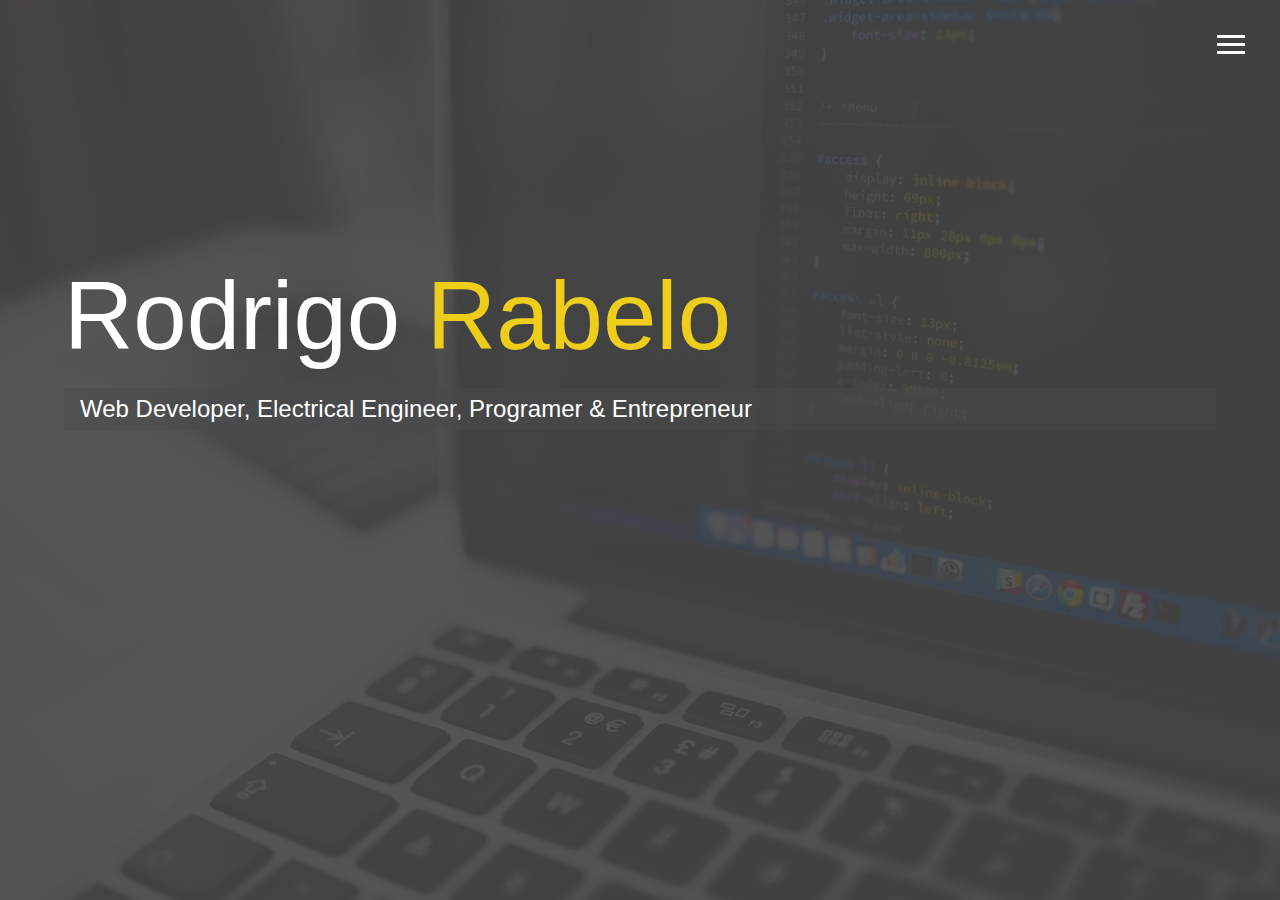
<file: index.html>
<!DOCTYPE html>
<html lang="en">
<head>
    <meta charset="UTF-8">
    <meta name="viewport" content="width=device-width, initial-scale=1.0">
    <meta http-equiv="X-UA-Compatible" content="ie=edge">
    <link rel="stylesheet" href="css/main.css">    
    <link rel="stylesheet" href="https://use.fontawesome.com/releases/v5.8.1/css/all.css"
          integrity="sha384-50oBUHEmvpQ+1lW4y57PTFmhCaXp0ML5d60M1M7uH2+nqUivzIebhndOJK28anvf" 
          crossorigin="anonymous" />
    <title>Portfolio | Home</title>
</head>
<body id="bg-img">    
  <header>
      <div class="menu-btn" id="btn">
          <div class="btn-line"></div>
          <div class="btn-line"></div>
          <div class="btn-line"></div>
      </div>
      <nav class="menu">
          <div class="menu-branding">
              <div class="portrait"></div> 
          </div>
          <ul class="menu-nav">
            <li class="nav-item current">
                  <a href="index.html" class="nav-link">Home</a>
            </li>
            <li class="nav-item">
                <a href="about.html" class="nav-link">About Me</a>
            </li>
             <li class="nav-item">
                <a href="work.html" class="nav-link">My Work</a>
            </li>
            <li class="nav-item">
                <a href="contact.html" class="nav-link">How to reach me</a>
            </li>
          </ul>
      </nav>
  </header>
  <main id="home">
      <h1 class="lg-heading">Rodrigo <span class="text-secondary">Rabelo</span></h1>
      <h2 class="sm-heading">Web Developer, Electrical Engineer, Programer & Entrepreneur</h2>
      <div class="icons">
        <a href="https://www.instagram.com/rabelo_rodrigo_" target="blank">
            <i class="fab fa-instagram fa-2x"></i>
        </a>
        <a href="https://github.com/RodrigoRabeloBH" target="blank">
            <i class="fab fa-github fa-2x"></i>
        </a>
        <a href="https://www.linkedin.com/in/rodrigo-rabelo-702069147/" target="blank">
            <i class="fab fa-linkedin fa-2x"></i>
        </a>
      </div>
  </main>
    <script src="js/main.js"></script>
</body>
</html>
</file>
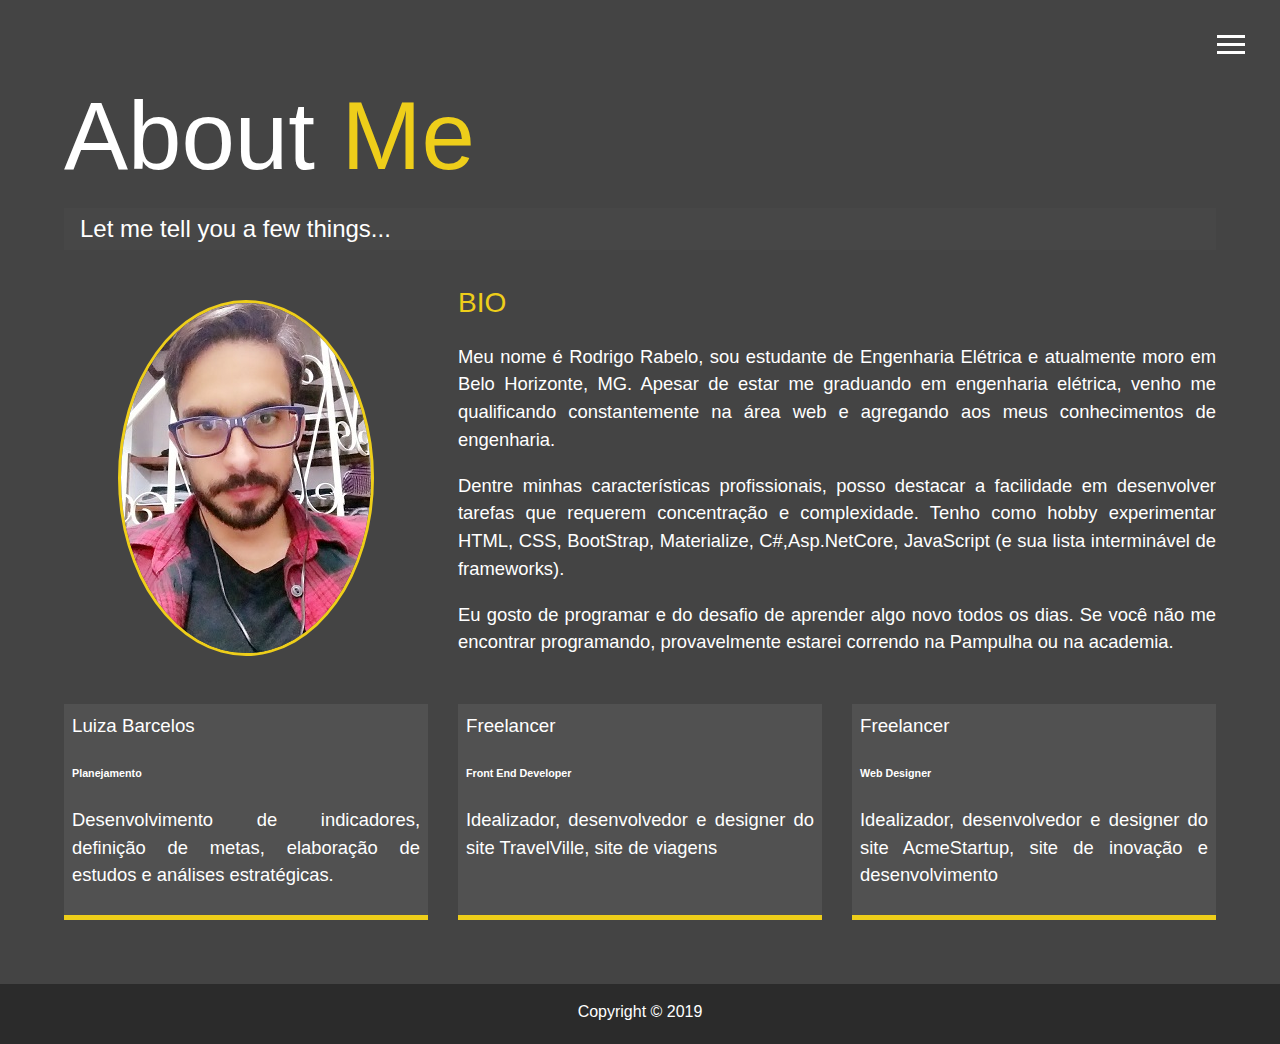
<file: about.html>
﻿<!DOCTYPE html>
<html lang="en">
<head>
    <meta charset="UTF-8">
    <meta name="viewport" content="width=device-width, initial-scale=1.0">
    <meta http-equiv="X-UA-Compatible" content="ie=edge">    
    <link rel="stylesheet" href="css/main.css">
    <link rel="stylesheet" href="https://use.fontawesome.com/releases/v5.8.1/css/all.css"
          integrity="sha384-50oBUHEmvpQ+1lW4y57PTFmhCaXp0ML5d60M1M7uH2+nqUivzIebhndOJK28anvf"
          crossorigin="anonymous">
    <title>About Me</title>
</head>
<body>    
  <header>
      <div class="menu-btn" id="btn">
          <div class="btn-line"></div>
          <div class="btn-line"></div>
          <div class="btn-line"></div>
      </div>
      <nav class="menu">
          <div class="menu-branding">
              <div class="portrait"></div> 
          </div>
          <ul class="menu-nav">
            <li class="nav-item">
                  <a href="index.html" class="nav-link">Home</a>
            </li>
            <li class="nav-item current">
                <a href="about.html" class="nav-link">About Me</a>
            </li>
             <li class="nav-item">
                <a href="work.html" class="nav-link">My Work</a>
            </li>
            <li class="nav-item">
                <a href="contact.html" class="nav-link">How to reach me</a>
            </li>
          </ul>
      </nav>
  </header>
  <main id="about">
    <h1 class="lg-heading">
      About
      <span class="text-secondary">Me</span>
    </h1>
    <h2 class="sm-heading">
      Let me tell you a few things...
    </h2>
    <div class="about-info">
      <img src="img/-1-.jpg" alt="Rodrigo Rabelo" class="bio-image">
      <div class="bio">
        <h3 class="text-secondary">BIO</h3>
        <p>Meu nome é Rodrigo Rabelo, sou estudante de Engenharia Elétrica e atualmente moro em Belo Horizonte, MG.
           Apesar de estar me graduando em engenharia elétrica, venho me qualificando constantemente na área web e agregando aos meus conhecimentos de engenharia.
        </p>
        <p>
           Dentre minhas características profissionais, posso destacar a facilidade em desenvolver tarefas que requerem concentração e complexidade.
           Tenho como hobby experimentar HTML, CSS, BootStrap, Materialize, C#,Asp.NetCore, JavaScript (e sua lista interminável de frameworks). 
        <p>Eu gosto de programar e do desafio de aprender algo novo todos os dias.           
           Se você não me encontrar programando, provavelmente estarei correndo na Pampulha ou na academia.
        </p>
      </div>
      <div class="job job-1">
        <h3>Luiza Barcelos</h3>
        <h6>Planejamento</h6>
        <p>
            Desenvolvimento de indicadores, definição de metas, elaboração de estudos e análises estratégicas. 
        </p>
      </div>
      <div class="job job-2">
        <h3>Freelancer</h3>
        <h6>Front End Developer</h6>
        <p>Idealizador, desenvolvedor e  designer  do site TravelVille, site de viagens</p>
      </div>
      <div class="job job-3">
        <h3>Freelancer</h3>
        <h6>Web Designer</h6>
        <p>Idealizador, desenvolvedor e designer do site AcmeStartup, site de inovação e desenvolvimento</p>
      </div>
    </div>
  </main>
  <footer id="main-footer">
    Copyright &copy; 2019
  </footer>
  <script src="js/main.js"></script>
</body>
</html>
</file>
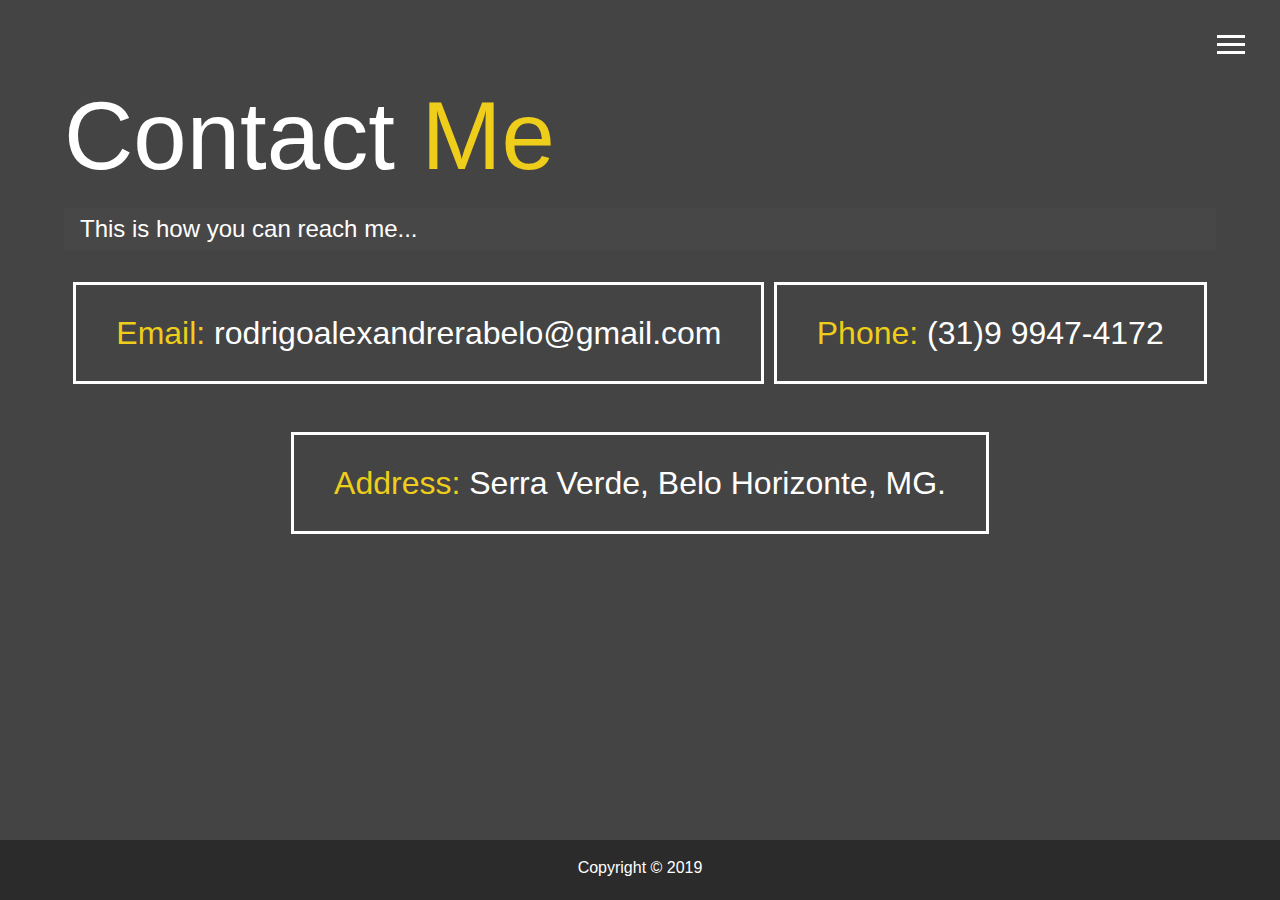
<file: contact.html>
<!DOCTYPE html>
<html lang="en">
<head>
    <meta charset="UTF-8">
    <meta name="viewport" content="width=device-width, initial-scale=1.0">
    <meta http-equiv="X-UA-Compatible" content="ie=edge">    
    <link rel="stylesheet" href="css/main.css">
    <link rel="stylesheet" href="https://use.fontawesome.com/releases/v5.8.1/css/all.css"
                           integrity="sha384-50oBUHEmvpQ+1lW4y57PTFmhCaXp0ML5d60M1M7uH2+nqUivzIebhndOJK28anvf"
                           crossorigin="anonymous">
    <title>Contact Me</title>
</head>
<body>    
  <header>
      <div class="menu-btn" id="btn">
          <div class="btn-line"></div>
          <div class="btn-line"></div>
          <div class="btn-line"></div>
      </div>
      <nav class="menu">
          <div class="menu-branding">
              <div class="portrait"></div> 
          </div>
          <ul class="menu-nav">
            <li class="nav-item">
                  <a href="index.html" class="nav-link">Home</a>
            </li>
            <li class="nav-item">
                <a href="about.html" class="nav-link">About Me</a>
            </li>
             <li class="nav-item">
                <a href="work.html" class="nav-link">My Work</a>
            </li>
            <li class="nav-item current">
                <a href="contact.html" class="nav-link">How to reach me</a>
            </li>
          </ul>
      </nav>
  </header>
  <main id="about">
    <h1 class="lg-heading">
     Contact
      <span class="text-secondary">Me</span>
    </h1>
    <h2 class="sm-heading">
      This is how you can reach me...
    </h2>
    <div class="boxes">
        <div>
          <span class="text-secondary">Email:</span> rodrigoalexandrerabelo@gmail.com
        </div>
        <div>
            <span class="text-secondary">Phone:</span> (31)9 9947-4172
        </div>
        <div>
            <span class="text-secondary">Address:</span> Serra Verde, Belo Horizonte, MG.
        </div>
    </div>
  </main>

  <footer id="main-footer">
    Copyright &copy; 2019
  </footer>
  <script src="js/main.js"></script>
</body>
</html>
</file>
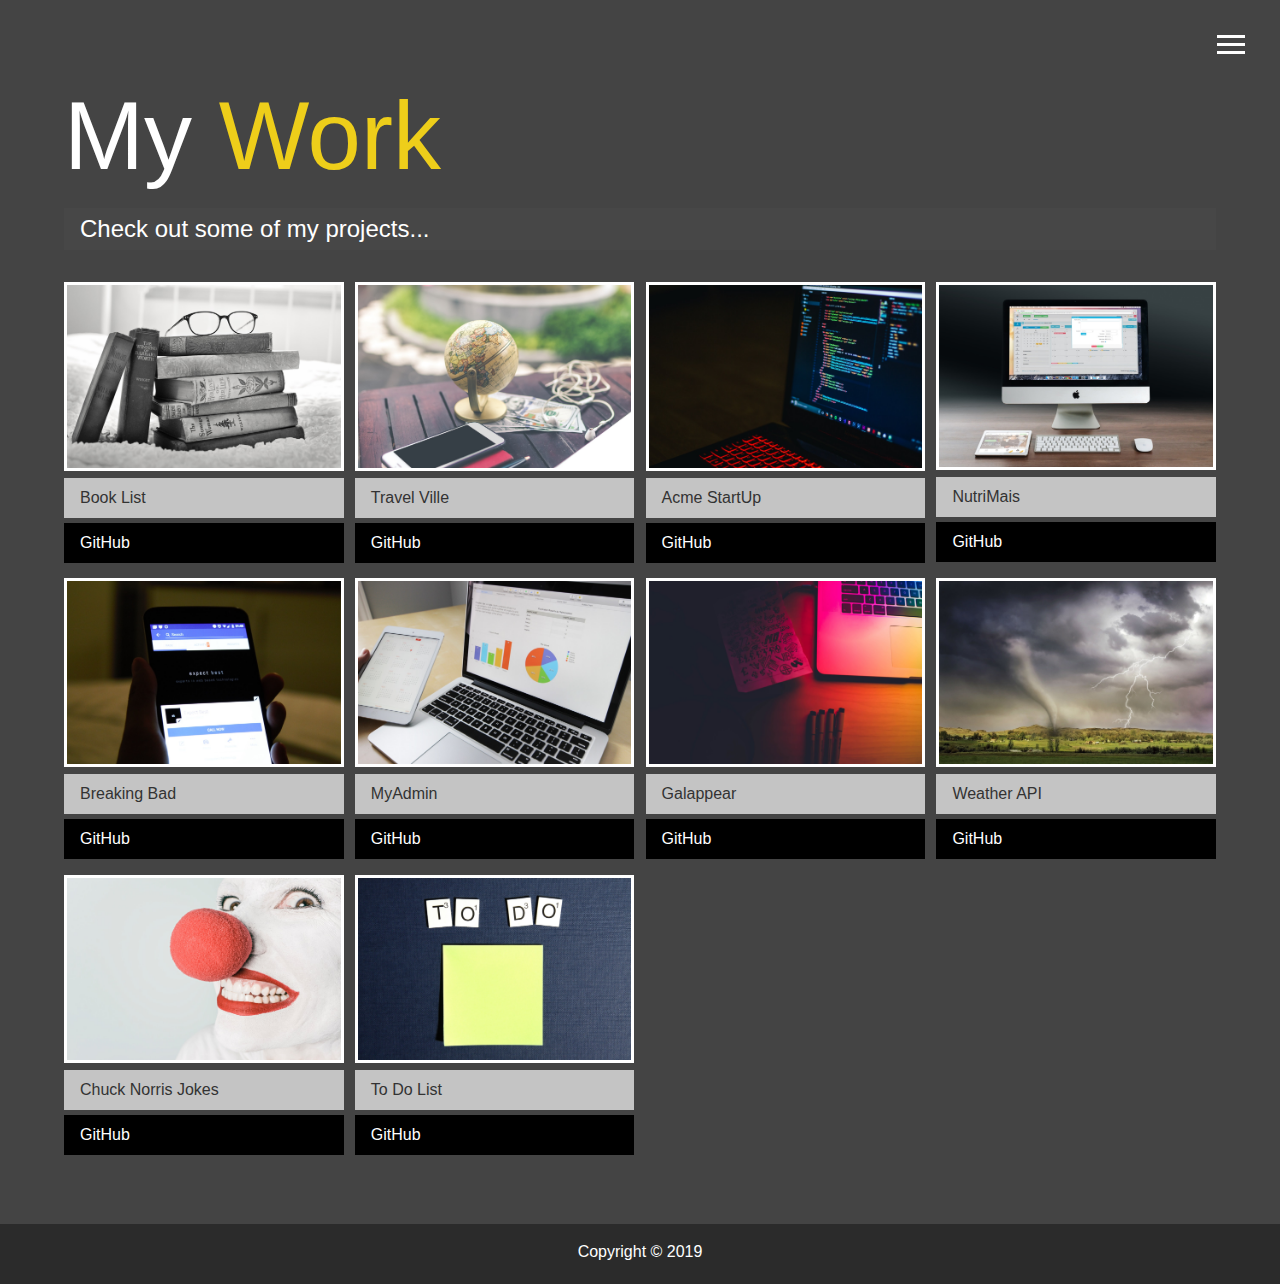
<file: work.html>
<!DOCTYPE html>
<html lang="en">
<head>
    <meta charset="UTF-8">
    <meta name="viewport" content="width=device-width, initial-scale=1.0">
    <meta http-equiv="X-UA-Compatible" content="ie=edge">
    
    <link rel="stylesheet" href="css/main.css">
    <link rel="stylesheet" href="https://use.fontawesome.com/releases/v5.8.1/css/all.css"
                           integrity="sha384-50oBUHEmvpQ+1lW4y57PTFmhCaXp0ML5d60M1M7uH2+nqUivzIebhndOJK28anvf" 
                           crossorigin="anonymous">
    <title>View my Work</title>
</head>
<body>    
  <header>
      <div class="menu-btn" id="btn">
          <div class="btn-line"></div>
          <div class="btn-line"></div>
          <div class="btn-line"></div>
      </div>
      <nav class="menu">
          <div class="menu-branding">
              <div class="portrait"></div> 
          </div>
          <ul class="menu-nav">
            <li class="nav-item">
                  <a href="index.html" class="nav-link">Home</a>
            </li>
            <li class="nav-item">
                <a href="about.html" class="nav-link">About Me</a>
            </li>
             <li class="nav-item current">
                <a href="work.html" class="nav-link">My Work</a>
            </li>
            <li class="nav-item">
                <a href="contact.html" class="nav-link">How to reach me</a>
            </li>
          </ul>
      </nav>
  </header>
  <main id="work">
    <h1 class="lg-heading">
       My 
      <span class="text-secondary">Work</span>
    </h1>
    <h2 class="sm-heading">
      Check out some of my projects...
    </h2>
    <div class="projects">
        <div class="item">
            <a href="https://goofy-lewin-e63ddc.netlify.com/" target="_blank">
                <img src="img/projects/project1.jpg" alt="projects">
            </a>
            <a href="https://goofy-lewin-e63ddc.netlify.com/" target="_blank" class="btn-light">
                <i class="fas fa-eye"></i> Book List
            </a>
            <a href="https://github.com/RodrigoRabeloBH/Books" target="_blank" class="btn-dark">
                <i class="fab fa-github"></i> GitHub
            </a>
        </div>
        <div class="item">
            <a href="https://gallant-torvalds-74e002.netlify.com/" target="_blank">
                <img src="img/projects/project2.jpg" alt="projects">
            </a>
            <a href="https://gallant-torvalds-74e002.netlify.com/" target="_blank" class="btn-light">
                <i class="fas fa-eye"></i> Travel Ville
            </a>
            <a href="https://github.com/RodrigoRabeloBH/TravelVille--Materialize" target="_blank" class="btn-dark">
                <i class="fab fa-github"></i> GitHub
            </a>
        </div>
        <div class="item">
            <a href="https://frosty-swanson-23915d.netlify.com/"target="_blank">
                <img src="img/projects/project3.jpg" alt="projects">
            </a>
            <a href="https://frosty-swanson-23915d.netlify.com/"target="_blank" class="btn-light">
                <i class="fas fa-eye"></i> Acme StartUp
            </a>
            <a href="https://github.com/RodrigoRabeloBH/AcmeStartUp.V1" target="_blank" class="btn-dark">
                <i class="fab fa-github"></i> GitHub
            </a>
        </div>
        <div class="item">
            <a href="https://nutrimais.netlify.com/index.html"target="_blank">
                <img src="img/projects/project4.jpg" alt="projects">
            </a>
            <a href="https://nutrimais.netlify.com/index.html"target="_blank" class="btn-light">
                <i class="fas fa-eye"></i> NutriMais
            </a>
            <a href="https://github.com/RodrigoRabeloBH/NutreMais" target="blank" class="btn-dark">
                <i class="fab fa-github"></i> GitHub
            </a>
        </div>
        <div class="item">
            <a href="https://wizardly-kalam-de7233.netlify.com/"target="_blank">
                <img src="img/projects/project5.jpg" alt="projects">
            </a>
            <a href="https://wizardly-kalam-de7233.netlify.com/"target="_blank" class="btn-light">
                <i class="fas fa-eye"></i> Breaking Bad
            </a>
            <a href="https://github.com/RodrigoRabeloBH/DesafioSambaTech" target="_blank" class="btn-dark">
                <i class="fab fa-github"></i> GitHub
            </a>
        </div>                       
        <div class="item">
            <a href="https://practical-bohr-9e1a9e.netlify.com/"target="_blank">
                <img src="img/projects/project6.jpg" alt="projects">
            </a>
            <a href="https://practical-bohr-9e1a9e.netlify.com/"target="_blank" class="btn-light">
                <i class="fas fa-eye"></i> MyAdmin
            </a>
            <a href="https://github.com/RodrigoRabeloBH/MyAdmin" target="_blank" class="btn-dark">
                <i class="fab fa-github"></i> GitHub
            </a>
        </div>                       
        <div class="item">
            <a href="https://confident-ride-872a9a.netlify.com"target="_blank">
                <img src="img/projects/project7.jpg" alt="projects">
            </a>
            <a href="https://confident-ride-872a9a.netlify.com"target="_blank" class="btn-light">
                <i class="fas fa-eye"></i> Galappear
            </a>
            <a href="https://github.com/RodrigoRabeloBH/Galappear" target="_blank" class="btn-dark">
                <i class="fab fa-github"></i> GitHub
            </a>
        </div>                       
        <div class="item">
            <a href="https://compassionate-spence-16a39f.netlify.com"target="_blank">
                <img src="img/projects/project8.jpg" alt="projects">
            </a>
            <a href="https://compassionate-spence-16a39f.netlify.com"target="_blank" class="btn-light">
                <i class="fas fa-eye"></i> Weather API
            </a>
            <a href="https://github.com/RodrigoRabeloBH/WeatherAPI---VanilaJavaScript" target="_blank" class="btn-dark">
                <i class="fab fa-github"></i> GitHub
            </a>
        </div>                       
        <div class="item">
            <a href="https://brave-khorana-be4feb.netlify.com/"target="_blank">
                <img src="img/projects/project9.jpg" alt="projects">
            </a>
            <a href="https://brave-khorana-be4feb.netlify.com/"target="_blank" class="btn-light">
                <i class="fas fa-eye"></i> Chuck Norris Jokes
            </a>
            <a href="https://github.com/RodrigoRabeloBH/Chuck-Norris-Jokes" target="_blank" class="btn-dark">
                <i class="fab fa-github"></i> GitHub
            </a>
        </div>      
        <div class="item">
            <a href="https://ngtodolist.netlify.com"target="_blank">
                <img src="img/projects/project10.jpg" alt="projects">
            </a>
            <a href="https://ngtodolist.netlify.com"target="_blank" class="btn-light">
                <i class="fas fa-eye"></i> To Do List
            </a>
            <a href="https://github.com/RodrigoRabeloBH/ToDo-With-Angular" target="_blank" class="btn-dark">
                <i class="fab fa-github"></i> GitHub
            </a>
        </div>      
    </div>
  </main>
  <footer id="main-footer">
    Copyright &copy; 2019
  </footer>
  <script src="js/main.js"></script>
</body>
</html>
</file>
<file: css/main.css>
.menu-btn {
  position: absolute;
  z-index: 3;
  right: 35px;
  top: 35px;
  cursor: pointer;
  transition: all 0.5s ease-out; 
}
  .menu-btn .btn-line {
    width: 28px;
    height: 3px;
    margin: 0 0 5px 0;
    background: #fff;
    transition: all 0.5s ease-out;
   }
  .menu-btn.close {
    transform: rotate(180deg); 
  }
    .menu-btn.close .btn-line:nth-child(1) {
      transform: rotate(45deg) translate(5px, 5px); 
    }
    .menu-btn.close .btn-line:nth-child(2) {
      opacity: 0;
     }
    .menu-btn.close .btn-line:nth-child(3) {
      transform: rotate(-45deg) translate(7px, -6px);
     }

.menu {
  position: fixed;
  top: 0;
  width: 100%;
  opacity: 0.98;
  visibility: hidden;
 }
  .menu.show {
    visibility: visible;
   }
  .menu-branding, .menu-nav {
    display: flex;
    flex-flow: column wrap;
    align-items: center;
    justify-content: center;
    float: left;
    width: 50%;
    height: 100vh;
    overflow: hidden;
   }
  .menu-nav {
    margin: 0;
    padding: 0;
    background: #373737;
    list-style: none;
    transform: translate3d(0, -100%, 0);
    transition: all 0.5s ease-out;
   }
    .menu-nav.show {
      transform: translate3d(0, 0, 0);
     }
  .menu-branding {
    background: #444;
    transform: translate3d(0, 100%, 0);
    transition: all 0.5s ease-out; 
  }
    .menu-branding.show {
      transform: translate3d(0, 0, 0);
     }
    .menu-branding .portrait {
      width: 250px;
      height: 250px;
      background: url("../img/-1-.jpg");
      border-radius: 50%;
      border: solid 3px #eece1a; 
    }
  .menu .nav-item {
    transform: translate3d(600px, 0, 0);
    transition: all 0.5s ease-out;
   }
    .menu .nav-item.show {
      transform: translate3d(0, 0, 0);
     }
    .menu .nav-item.current > a {
      color: #eece1a;
     }
  .menu .nav-link {
    display: inline-block;
    position: relative;
    font-size: 30px;
    text-transform: uppercase;
    padding: 1rem 0;
    font-weight: 300;
    color: #fff;
    text-decoration: none;
    transition: all 0.5s ease-out;
   }
    .menu .nav-link:hover {
      color: #eece1a; 
    }

.nav-item:nth-child(1) {
  transition-delay: 0.15s;
 }

.nav-item:nth-child(2) {
  transition-delay: 0.3s;
 }

.nav-item:nth-child(3) {
  transition-delay: 0.45s;
 }

.nav-item:nth-child(4) {
  transition-delay: 0.6s;
 }

* {
  box-sizing: border-box;
 }

body {
  background-color: #444;
  color: #fff;
  height: 100%;
  margin: 0;
  font-family: 'Segoe UI', Tahoma, Geneva, Verdana, sans-serif;
  line-height: 1.5; 
}
  body#bg-img {
    background: url(../img/background.jpg);
    background-attachment: fixed;
    background-size: cover;
   }
    body#bg-img:after {
      content: '';
      position: absolute;
      top: 0;
      right: 0;
      width: 100%;
      height: 100%;
      background: rgba(68, 68, 68, 0.9);
      z-index: -1;
     }

p {
  text-align: justify; 
  font-size: 1.15rem;
  }

h1, h2, h3 {
  margin: 0;
  font-weight: 400;
 }
  h1.lg-heading, h2.lg-heading, h3.lg-heading {
    font-size: 6rem;
   }
  h1.sm-heading, h2.sm-heading, h3.sm-heading {
    margin-bottom: 2rem;
    padding: 0.2rem 1rem;
    background: rgba(73, 73, 73, 0.5); 
  }

a {
  color: #fff;
  text-decoration: none;
 }

header {
  position: fixed;
  z-index: 2;
  width: 100%;
 }

.text-secondary {
  color: #eece1a;
 }

main {
  padding: 4rem;
  min-height: calc(100vh - 60px);
}
  main .icons {
    margin-top: 1rem; 
  }
    main .icons a {
      padding: 0.4rem; 
    }
      main .icons a:hover {
        color: #eece1a;
        transition: all 0.5s ease-out;
       }
  main#home {
    overflow: hidden; 
  }
    main#home h1 {
      margin-top: 20vh;
     }

.about-info {
  display: grid;
  grid-gap: 30px;
  grid-template-areas: 'bioimage bio bio' 'job1 job2 job3';
  grid-template-columns: repeat(3, 1fr);
 }
  .about-info .bio-image {
    grid-area: bioimage;
    margin: auto;
    border-radius: 50%;
    border: #eece1a 3px solid;    
   }
  .about-info .bio {
    grid-area: bio;
    font-size: 1.5rem;
   }
  .about-info .job-1 {
    grid-area: job1;
   }
  .about-info .job-2 {
    grid-area: job2;
   }
  .about-info .job-3 {
    grid-area: job3; 
  }
  .about-info .job {
    border-bottom: #eece1a 5px solid;
    background: #515151;
    padding: 0.5rem; 
  }

.projects {
  display: grid;
  grid-template-columns: repeat(3, 1fr);
  grid-gap: 0.7rem;
 }
  .projects img {
    width: 100%;
    border: 3px #fff solid; 
  }
  .projects img:hover {
      opacity: 0.5;
      border-color: #eece1a;
      transition: all 0.5s ease-out; 
    }

.boxes {
  display: flex;
  flex-wrap: wrap;
  justify-content: space-evenly;
  align-items: center;
  margin-top: 1rem;
 }
  .boxes div {
    font-size: 2rem;
    border: 3px #fff solid;
    padding: 1.5rem 2.5rem;
    margin-bottom: 3rem;
    transition: all 0.5s ease-out; 
  }
    .boxes div:hover {
      padding: 0.5rem 1.5rem;
      background: #eece1a; 
    }
      .boxes div:hover span {
        color: #333;
       }

.btn, .btn-dark, .btn-light {
  display: block;
  padding: 0.5rem 1rem;
  border: 0;
  margin-bottom: 0.3rem; 
}
  .btn:hover, .btn-dark:hover, .btn-light:hover {
    background: #eece1a; 
  }

.btn-dark {
  background: black;
 }

.btn-light {
  background: #c4c4c4;
  color: #333;
 }

#main-footer {
  text-align: center;
  padding: 1rem;
  background: #2b2b2b;
  height: 60px; 
}

@media screen and (min-width: 1171px) {
  .projects {
    grid-template-columns: repeat(4, 1fr); } 
  }

@media screen and (min-width: 769px) and (max-width: 1170px) {
  .projects {
    grid-template-columns: repeat(3, 1fr); 
   }
  }

@media screen and (max-width: 768px) {
 
  .menu .nav-link {
    display: block;
    font-size: 1.4rem;  
   }

  main {
    align-items: left;
    text-align: left; 
  }
    main .lg-heading {
      line-height: 1;
      font-size: 2rem;
      margin-bottom: 1rem;
     }
     main .sm-heading {
      font-size: 1.7rem;
      padding-bottom: 0.8rem;
      margin-bottom: 1rem;
     }
     main p{
       font-size: 1.25rem;
     }
  ul.menu-nav, div.menu-branding {
    float: none;
    width: 100%;
    min-height: 0; 
  }
     ul.menu-nav.show, div.menu-branding.show {
      transform: translate3d(0, 0, 0); 
    }
  .menu-nav {
    height: 70vh;
    transform: translate3d(-100%, 0, 0);
  }
  
  .menu-branding {
    height: 30vh;
    transform: translate3d(100%, 0, 0);
   }
    .menu-branding .portrait {
      background: url("../img/-11-.jpg");
      width: 200px;
      height: 200px;
     }
  .about-info {
    grid-template-areas: 'bioimage'
 'bio'
 'job1'
 'job2'
 'job3';
    grid-template-columns: 1fr;
    text-align: justify;
   }
  .projects {
    grid-template-columns: repeat(2, 1fr);
   } 
   .boxes div{    
    display: grid;
    grid-template-columns: 1fr;
    font-size: 1.1rem;   
  }
  }

@media screen and (max-width: 500px) 
{
  main#home h1 {
    margin-top: 10vh;
   }
  .projects {
    grid-template-columns: repeat(1, 1fr); 
  }
  .boxes div{    
    display: grid;
    grid-template-columns: 1fr;
    font-size: 1rem;   
  }
}
</file>
